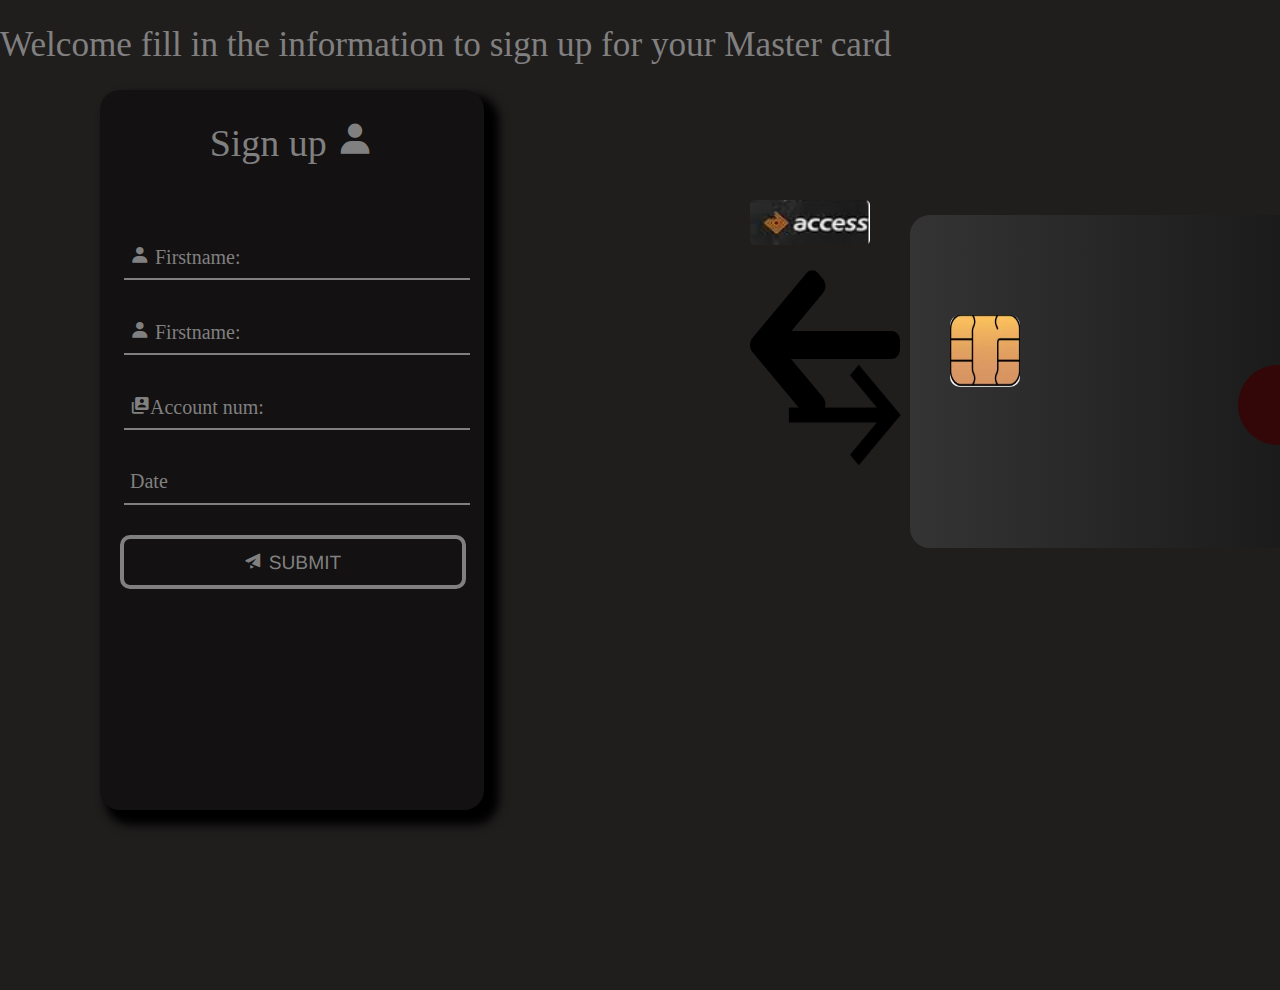
<file: index.html>
<!DOCTYPE html>
<html lang="en">
<head>
    <meta charset="UTF-8">
    <meta name="viewport" content="width=device-width, initial-scale=1.0">
    <title>Real ass</title>
    <link rel="stylesheet" href="/real.css">
    <link href='https://unpkg.com/boxicons@2.1.4/css/boxicons.min.css' rel='stylesheet'>
</head>
<body>
    <nav>
        <p class="navbar">Welcome fill in the information to sign up for your Master card</p>
    </nav>
    <div class="container">
        <div class="forms">
            <p class="sign">Sign up  <i class='bx bxs-user'></i></p>

            
    
                <div class="input-groups">
                    <input type="text"required id="firstName">
                    <label for="firstName"><i class='bx bxs-user'></i> Firstname:</label>
                </div>
    
                <div class="input-groups">
                    <input type="text"required id="lastName">
                    <label for="lastName"><i class='bx bxs-user'></i> Firstname:</label>
                </div>

                <div class="input-groups">
                    <input type="text"required id="accountNum">
                    <label for="accountNum"><i class='bx bxs-user-account'></i>Account num:</label>
                </div>

                <div class="input-groups">
                    <input type="text"required id="date">
                    <label for="date">Date</label>
                </div>
                <div class="bankname"><img src="/image.tt/access.PNG" alt="" style="width: 100%;height: 100%;border-radius: 5px;"></div>
                <div class="header">
                    <div class="circle-box">
                        <div class="circle1"></div>
                        <div class="circle2"></div>
                    </div>
                <div class="arrow1" style="position: absolute;width: 150px;height: 20vh;margin-top: -190px;left: -160px;"><img src="/image.tt/left arrow.png" alt="" style="width: 100%;height: 100%;"></div>
                <div class="arrow1" style="position: absolute;width: 150px;height: 20vh;margin-top: -120px;left: -140px;"><img src="/image.tt/right arrow.png" alt="" style="width: 100%;height: 100%;"></div>
                    <img src="/image.tt/Capture.PNG" alt="" style="margin-top: -200px;margin-left: 400px;position: absolute;">
                    <img src="/image.tt/logo.PNG" alt="" style="margin-top: -130px;margin-left: 420px;position: absolute;">
                    <div id="chip"><img src="/image.tt/table1.png" alt="" style="width: 100%;height: 100%;border-radius: 10px;"></div>
                    <div id="first" style="position: absolute;"></div>
                    <div id="account"  style="position: absolute;"></div>
                    <div id="head"></div>
                </div>
                <button type="submit" role="button" id="btn"><span class="text1"><i class='bx bxs-paper-plane'></i> Submit</span></button>

           

        </div>
    </div>



          <script>
        let cardName;
        let firstName;
        let lastName;
        let accountNum;
        let date;
        let btn;
        let head;
        let account;
        let first;
        document.getElementById("btn").onclick = function(){
            firstName = document.getElementById("firstName").value;
            lastName = document.getElementById("lastName").value;
        accountNum = document.getElementById("accountNum").value;
            date = document.getElementById("date").value;
            account = document.getElementById("account").textContent = accountNum;
            head = document.getElementById("head").textContent = date;
            first = document.getElementById("first").textContent = firstName + " "  +  lastName;


            accountNum =   document.getElementById("accountNum") = prompt("Enter your account number:");
if (accountNum.length >= 8) {
    window.alert("Valid account: " + accountNum);
} else {
    window.alert("Invalid account number. number must be at least 8 characters long.");
}

        }
    
    </script>

</body>
</html>
</file>
<file: real.css>
*{
    margin: 0;
    padding: 0;

}
nav{
    width: 100%;
    height: 10vh;
    background-color: rgb(32, 29, 29);    display: flex;
    justify-content: center;
    align-items: center;
    overflow-x: hidden;
}
@keyframes swipe{
    0%{
        transform: translateX(100%);
    }
   
    100%{
        transform: translateX(0%);
    }
}
.navbar{
    overflow-x: hidden;
    white-space: nowrap;
    animation: swipe ease-in-out infinite 9s alternate-reverse;
    width: 100%;
    color: grey;
    font-family: tahoma;
    font-size: 2.2rem;
}


  .container{
    width: 100%;
    height: 100vh;
    background-color: rgb(32, 29, 29);
    display: flex;
    
  }
  .forms{
    width: 30%;
    height: 80vh;
    background-color: rgb(19, 17, 17);
    margin-left: 100px;
    border-radius: 20px;
    box-shadow: black 10px 10px 10px 5px;

  }
  .sign{
    color: grey;
    font-size: 38px;
    text-align: center;
    font-family: tahoma;
    padding: 30px;
    border-radius: 20px;
    margin-bottom: 40px;
  }

  .input-groups{
    margin-bottom: 30px;
    width: 100%;
    position: relative;
    font-family: tahoma;
    display: flex;
    justify-content: center;
  
}
input{
       width: 90%;
       outline: 0;
       border: none;
       color: grey;
       background: transparent;
       font-size: 20px;
       border-bottom: 2px solid grey;
       padding-bottom: 20px;
       font-family: tahoma;
        margin-left: 10px;
        top: 20px;
}
label{
    height: 10%;
    position: absolute;
    left: 0;
    top: 0;
    padding: 10px;
    color: grey;
    cursor: text;
    transition: 0.2s;
    font-size: 20px;
    margin-left: 20px;
   
}
input:valid~label,
input:focus~label{
  top: -35px;
  font-size: 14px;

}


#btn {
    appearance: none;
    background-color: transparent;
    border-width: 0;
    box-sizing: border-box;
    color: orange;
    cursor: pointer;
    display: inline-block;
    font-family: Clarkson,Helvetica,sans-serif;
    width: 90%;
    border: 4px solid grey;
    height: 6vh;
    font-size: 1.2rem;
    border-radius: 10px;
    margin-left: 20px;
    color: grey;
    font-weight: 500;
    letter-spacing: 0;
    line-height: 1em;
    opacity: 1;
    outline: 0;
    position: relative;
    text-align: center;
    text-decoration: none;
    text-rendering: geometricprecision;
    text-transform: uppercase;
    transition: opacity 300ms cubic-bezier(.694, 0, 0.335, 1),background-color 100ms cubic-bezier(.694, 0, 0.335, 1),color 100ms cubic-bezier(.694, 0, 0.335, 1);
    user-select: none;
    -webkit-user-select: none;
    touch-action: manipulation;
    vertical-align: baseline;
    white-space: nowrap;
    border-radius: 10px;
  
  }
  #btn:hover{
    color: white;
    border: none;
    
  }
  #btn:before {
  animation: opacityFallbackOut .5s step-end forwards;
  backface-visibility: hidden;
  background-color: grey;
  border-radius: 10px;
  clip-path: polygon(-1% 0, 0 0, -25% 100%, -1% 100%);
  content: "";
  height: 100%;
  left: 0;
  position: absolute;
  top: 0;
  transform: translateZ(0);
  transition: clip-path .5s cubic-bezier(.165, 0.84, 0.44, 1), -webkit-clip-path .5s cubic-bezier(.165, 0.84, 0.44, 1);
  width: 100%;
  border: 2px solid rgb(73, 72, 72);
  }
  
  #btn:hover:before {
  animation: opacityFallbackIn 0s step-start forwards;
  clip-path: polygon(0 0, 101% 0, 101% 101%, 0 101%);
  }
  
  #btn:after {
  background-color: black;
  }
  
  #btn span {
  z-index: 1;
  position: relative;
  }
  .header{
    position: absolute;
    width: 38%;
    height: 37vh;
    background: linear-gradient(to right, rgb(53, 52, 52), rgb(20, 19, 19));
    margin-left: 90vh;
    margin-top: -25%;
    border-radius: 20px;
  }

  .circle-box{
    display: flex;
    justify-content: center;
    align-items: center;
    margin-top: 150px;
    margin-left: 250px;
}
.circle1{
    width: 80px;
    height: 80px;
    border-radius: 50%;
    position: absolute;
    background-color: rgb(51, 7, 7);
}
.circle2{
    width: 80px;
    height: 80px;
    border-radius: 50%;
    position: relative;
    margin-left: 120px;
    background-color: rgb(201, 19, 19);

}
#chip{
    width: 70px;
    height: 8vh;
    border-radius: 10px; 
    position: absolute;
    margin-left: 40px;
    object-fit: contain;
    background-position: center;
    top: 100px;
}
.bankname{
    width: 120px;
    height: 5vh;
    object-fit: contain;
    margin-left: 650px;
    position: absolute;
   z-index: 30;
    top: 200px;
}
#first{
    margin-left: 50px;
    top: 200px;
    letter-spacing: 3px;
    color: white;
    text-transform: capitalize;
 
    font-family: tahoma;
}
#account{
    margin-left: 140px;
    top: 120px;
    font-size: 1.2rem;
    letter-spacing: 5px;
    color: white;
    z-index: 10;
    width: 20%;
    white-space: wrap;
}

#head{
    position: absolute;
    margin-left: 360px;
    top: 200px;
    letter-spacing: 3px;
    color: white;
    text-transform: capitalize;
    font-family: tahoma;
}
</file>
